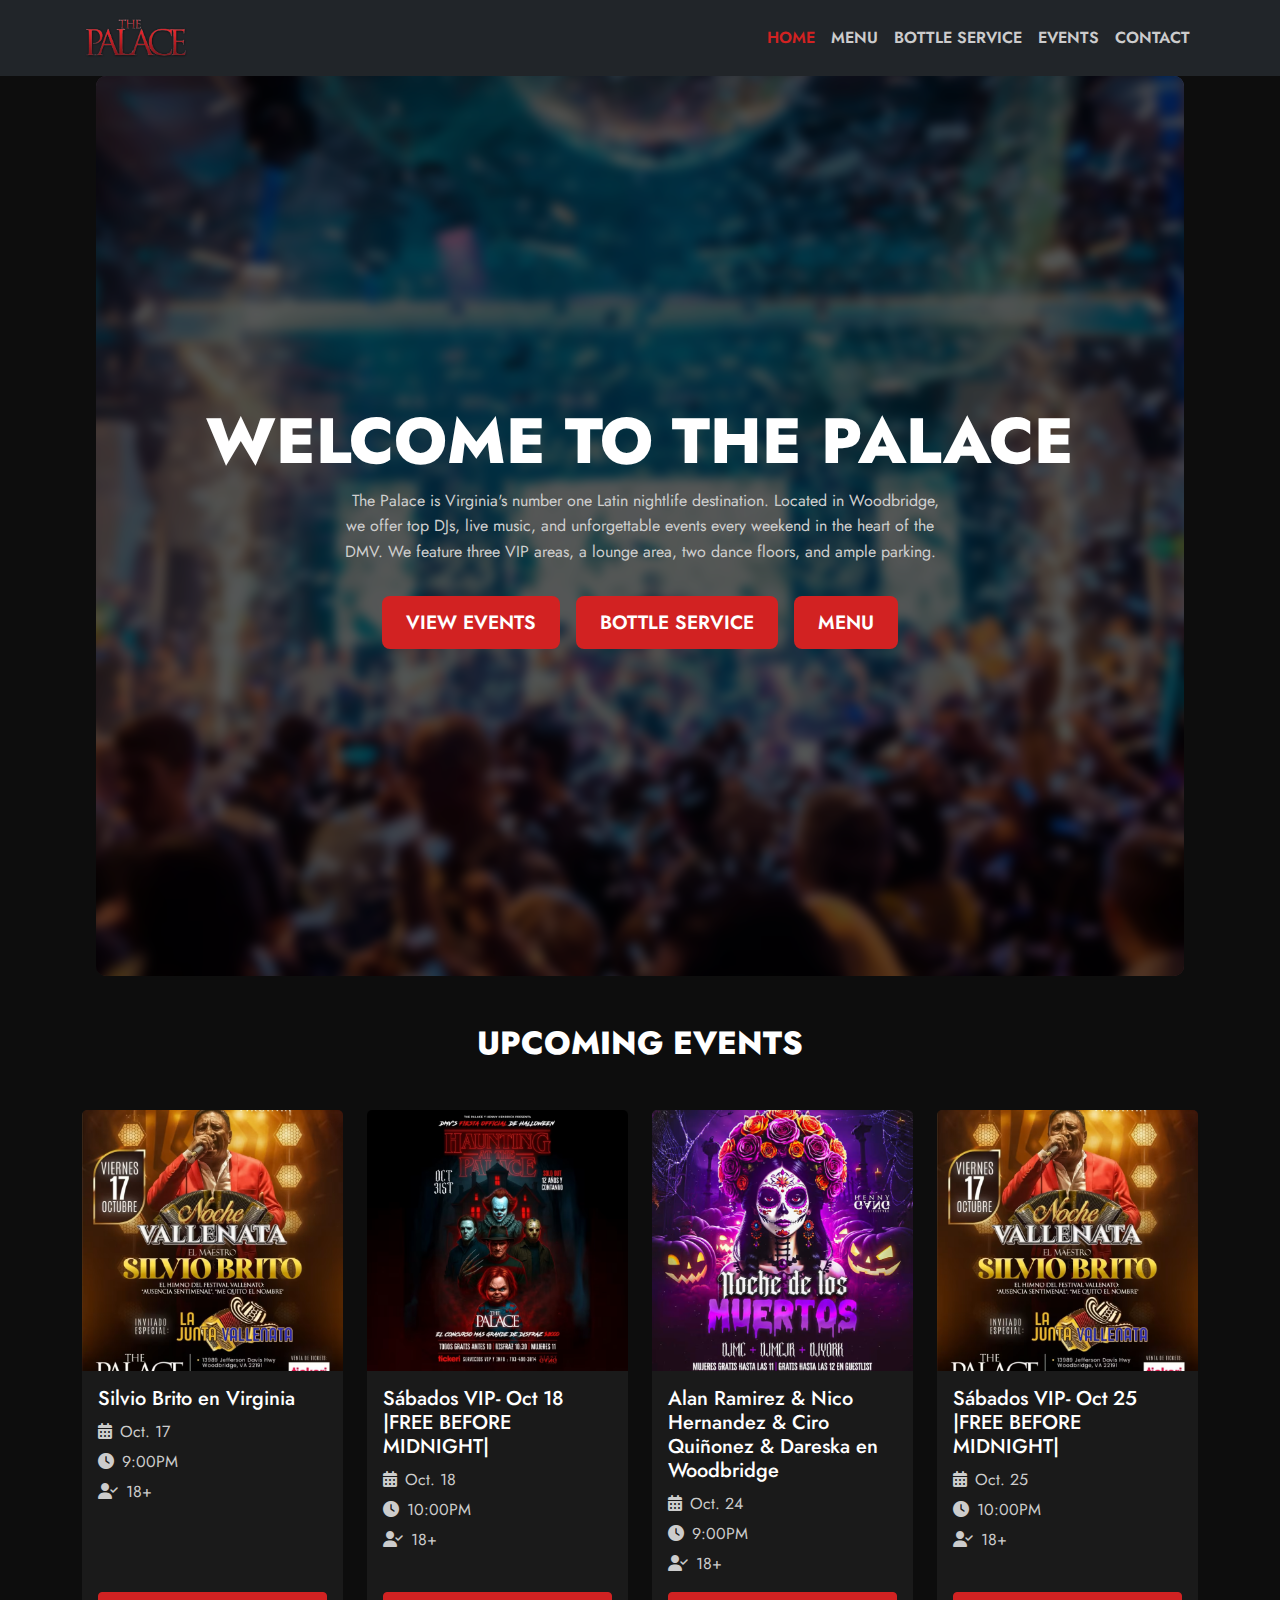
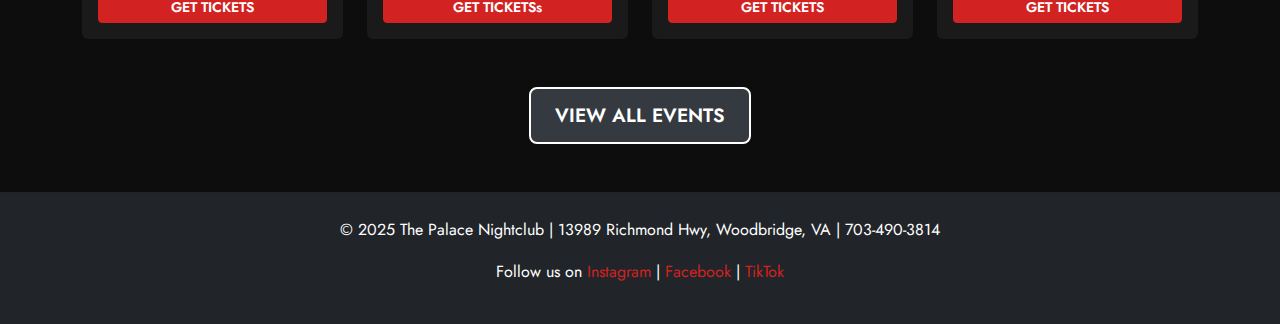
<file: index.html>
<!DOCTYPE html>
<html lang="en">
<head>
  <meta charset="UTF-8">
  <meta name="viewport" content="width=device-width, initial-scale=1.0">
  <title>The Palace Nightclub</title>
  <link href="https://cdn.jsdelivr.net/npm/bootstrap@5.3.2/dist/css/bootstrap.min.css" rel="stylesheet">
  <link rel="stylesheet" href="style.css">
  <link rel="preconnect" href="https://fonts.googleapis.com">
  <link rel="preconnect" href="https://fonts.gstatic.com" crossorigin>
  <link href="https://fonts.googleapis.com/css2?family=Jost:ital,wght@0,100..900;1,100..900&display=swap" rel="stylesheet">
  <link rel="stylesheet" href="https://cdnjs.cloudflare.com/ajax/libs/font-awesome/6.5.1/css/all.min.css">
  <link rel="icon" type="image/png" href="/images/favicon/favicon-96x96.png" sizes="96x96" />
  <link rel="icon" type="image/svg+xml" href="/images/favicon/favicon.svg" />
  <link rel="shortcut icon" href="/images/favicon/favicon.ico" />
  <link rel="apple-touch-icon" sizes="180x180" href="/images/favicon/apple-touch-icon.png" />
  <link rel="manifest" href="/images/favicon/site.webmanifest" />
</head>
<body>
  <!-- Navbar -->
  <nav class="navbar navbar-expand-lg navbar-dark bg-dark">
    <div class="container">
      <a class="navbar-brand" href="index.html"><img src="images/palace logo rectangle.png" alt="The Palace Logo" style="height: 50px;"></a>
      <button class="navbar-toggler" type="button" data-bs-toggle="collapse" data-bs-target="#navbarNav">
        <span class="navbar-toggler-icon"></span>
      </button>
      <div class="collapse navbar-collapse" id="navbarNav">
        <ul class="navbar-nav ms-auto">
          <li class="nav-item"><a class="nav-link active" href="index.html">Home</a></li>
          <li class="nav-item"><a class="nav-link" href="menu.html">Menu</a></li>
          <li class="nav-item"><a class="nav-link" href="bottle-service.html">Bottle Service</a></li>
          <li class="nav-item"><a class="nav-link" href="#events">Events</a></li>
          <li class="nav-item"><a class="nav-link" href="contact.html">Contact</a></li>
        </ul>
      </div>
    </div>
  </nav>

  <!-- Hero Section -->
  <section class="hero text-center text-white d-flex flex-column justify-content-center align-items-center">
    <div class="hero-background"></div>
    <div class="hero-content">
      <h1>Welcome to The Palace</h1>
      <p class="hero-text">&nbsp; The Palace is Virginia's number one Latin nightlife destination. Located in Woodbridge, we offer top DJs, live music, and unforgettable events every weekend in the heart of the DMV. We feature three VIP areas, a lounge area, two dance floors, and ample parking.</p>
      <div class="d-flex gap-3 justify-content-center">
        <a href="#events" class="btn btn-primary btn-lg">VIEW EVENTS</a>
        <a href="bottle-service.html" class="btn btn-warning btn-lg">BOTTLE SERVICE</a>
        <a href="menu.html" class="btn btn-success btn-lg">MENU</a>
      </div>
    </div>
  </section>

  <!-- Events Section -->
  <section id="events" class="py-5">
    <div class="container">
      <h2 class="text-center mb-5">Upcoming Events</h2>
      <div class="row g-4">
        <!-- Event 1 -->
        <div class="col-lg-3 col-md-6">
          <div class="card h-100">
            <a href="https://www.tickeri.com/events/ob8lcvkmm73m/silvio-brito-en-virginia" target="_blank">
              <img src="images/events/e1.avif" class="card-img-top" alt="Silvio Brito en Virginia">
            </a>
            <div class="card-body d-flex flex-column">
              <h5 class="card-title">
                <a href="https://www.tickeri.com/events/ob8lcvkmm73m/silvio-brito-en-virginia" target="_blank" class="text-white">Silvio Brito en Virginia</a>
              </h5>
              <p class="card-text mb-1"><i class="fas fa-calendar-alt me-2"></i>Oct. 17</p>
              <p class="card-text mb-1"><i class="fas fa-clock me-2"></i>9:00PM</p>
              <p class="card-text"><i class="fas fa-user-check me-2"></i>18+</p>
              <a href="https://www.tickeri.com/events/ob8lcvkmm73m/silvio-brito-en-virginia" target="_blank" class="btn btn-sm btn-danger mt-auto">GET TICKETS</a>
            </div>
          </div>
        </div>
        <!-- Event 2 -->
        <div class="col-lg-3 col-md-6">
          <div class="card h-100">
            <a href="https://www.tickeri.com/events/zk0ogqdmu4p8/sa-bados-vip-oct-18" target="_blank">
              <img src="images/events/e2.avif" class="card-img-top" alt="Sábados VIP- Oct 18">
            </a>
            <div class="card-body d-flex flex-column">
              <h5 class="card-title">
                <a href="https://www.tickeri.com/events/zk0ogqdmu4p8/sa-bados-vip-oct-18" target="_blank" class="text-white">Sábados VIP- Oct 18 |FREE BEFORE MIDNIGHT|</a>
              </h5>
              <p class="card-text mb-1"><i class="fas fa-calendar-alt me-2"></i>Oct. 18</p>
              <p class="card-text mb-1"><i class="fas fa-clock me-2"></i>10:00PM</p>
              <p class="card-text"><i class="fas fa-user-check me-2"></i>18+</p>
              <a href="https://www.tickeri.com/events/zk0ogqdmu4p8/sa-bados-vip-oct-18" target="_blank" class="btn btn-sm btn-danger mt-auto">GET TICKETSs</a>
            </div>
          </div>
        </div>
        <!-- Event 3 -->
        <div class="col-lg-3 col-md-6">
          <div class="card h-100">
            <a href="https://www.tickeri.com/events/ojxir30eh17n/alan-ramirez-nico-hernandez-ciro-quin-onez-dareska-en-woodbridge" target="_blank">
              <img src="images/events/e3.avif" class="card-img-top" alt="Lucho Torres - Humor Colombiano">
            </a>
            <div class="card-body d-flex flex-column">
              <h5 class="card-title">
                <a href="https://www.tickeri.com/events/ojxir30eh17n/alan-ramirez-nico-hernandez-ciro-quin-onez-dareska-en-woodbridge" target="_blank" class="text-white">Alan Ramirez & Nico Hernandez & Ciro Quiñonez & Dareska en Woodbridge</a>
              </h5>
              <p class="card-text mb-1"><i class="fas fa-calendar-alt me-2"></i>Oct. 24</p>
              <p class="card-text mb-1"><i class="fas fa-clock me-2"></i>9:00PM</p>
              <p class="card-text"><i class="fas fa-user-check me-2"></i>18+</p>
              <a href="https://www.tickeri.com/events/ojxir30eh17n/alan-ramirez-nico-hernandez-ciro-quin-onez-dareska-en-woodbridge" target="_blank" class="btn btn-sm btn-danger mt-auto">GET TICKETS</a>
            </div>
          </div>
        </div>
        <!-- Event 4 -->
        <div class="col-lg-3 col-md-6">
          <div class="card h-100">
            <a href="https://www.tickeri.com/events/c23ilj78t141/sa-bados-vip-oct-25" target="_blank">
              <img src="images/events/e4.avif" class="card-img-top" alt="Silvio Brito en Virginia">
            </a>
            <div class="card-body d-flex flex-column">
              <h5 class="card-title">
                <a href="https://www.tickeri.com/events/c23ilj78t141/sa-bados-vip-oct-25" target="_blank" class="text-white">Sábados VIP- Oct 25 |FREE BEFORE MIDNIGHT|</a>
              </h5>
              <p class="card-text mb-1"><i class="fas fa-calendar-alt me-2"></i>Oct. 25</p>
              <p class="card-text mb-1"><i class="fas fa-clock me-2"></i>10:00PM</p>
              <p class="card-text"><i class="fas fa-user-check me-2"></i>18+</p>
              <a href="https://www.tickeri.com/events/c23ilj78t141/sa-bados-vip-oct-25" target="_blank" class="btn btn-sm btn-danger mt-auto">GET TICKETS</a>
            </div>
          </div>
        </div>
      </div>
      <div class="text-center mt-5">
        <a href="https://www.tickeri.com/venues/54aae1f5e7fbb67858965ec4" class="btn btn-view-all btn-lg" target="_blank">VIEW ALL EVENTS</a>
      </div>
    </div>
  </section>

  <!-- Footer -->
  <footer class="bg-dark text-white text-center py-4">
    <p>&copy; 2025 The Palace Nightclub | 13989 Richmond Hwy, Woodbridge, VA | 703-490-3814</p>
    <p>Follow us on
      <a href="https://www.instagram.com/the_palace_official" target="_blank">Instagram</a> | 
      <a href="https://www.facebook.com/palaceva" target="_blank">Facebook</a> |
      <a href="https://www.tiktok.com/@the.palace.va" target="_blank">TikTok</a>
    </p>
  </footer>

  <script src="https://cdn.jsdelivr.net/npm/bootstrap@5.3.2/dist/js/bootstrap.bundle.min.js"></script>
  <script src="main.js"></script>

</body>
</html>
</file>
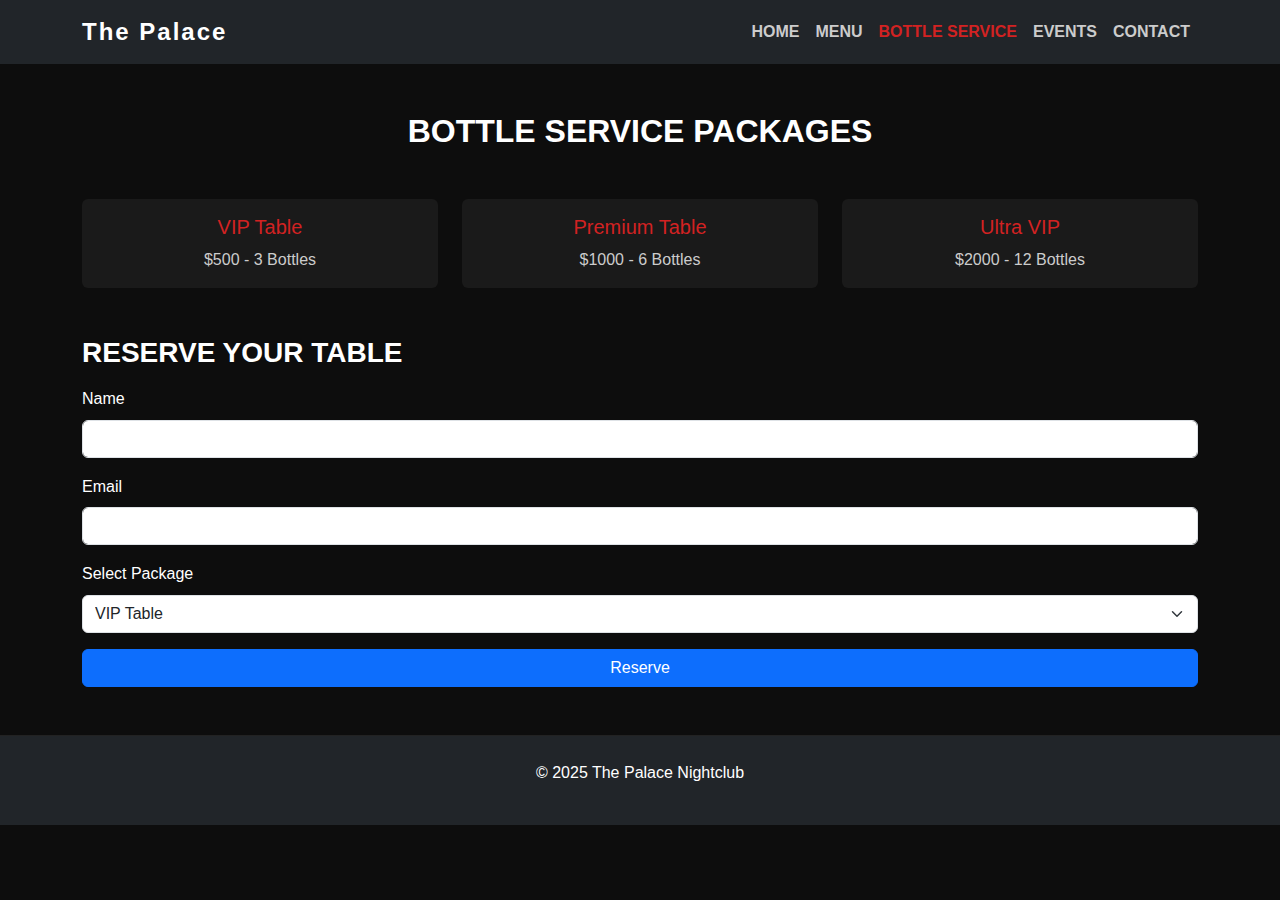
<file: bottle-service.html>
<!DOCTYPE html>
<html lang="en">
<head>
  <meta charset="UTF-8">
  <meta name="viewport" content="width=device-width, initial-scale=1.0">
  <title>Bottle Service | The Palace</title>
  <link href="https://cdn.jsdelivr.net/npm/bootstrap@5.3.2/dist/css/bootstrap.min.css" rel="stylesheet">
  <link rel="stylesheet" href="style.css">
</head>
<body>
  <nav class="navbar navbar-expand-lg navbar-dark bg-dark">
    <div class="container">
      <a class="navbar-brand" href="index.html">The Palace</a>
      <button class="navbar-toggler" type="button" data-bs-toggle="collapse" data-bs-target="#navbarNav">
        <span class="navbar-toggler-icon"></span>
      </button>
      <div class="collapse navbar-collapse" id="navbarNav">
        <ul class="navbar-nav ms-auto">
          <li class="nav-item"><a class="nav-link" href="index.html">Home</a></li>
          <li class="nav-item"><a class="nav-link" href="menu.html">Menu</a></li>
          <li class="nav-item"><a class="nav-link active" href="#">Bottle Service</a></li>
          <li class="nav-item"><a class="nav-link" href="#events">Events</a></li>
          <li class="nav-item"><a class="nav-link" href="contact.html">Contact</a></li>
        </ul>
      </div>
    </div>
  </nav>

  <section class="py-5">
    <div class="container">
      <h2 class="text-center mb-5">Bottle Service Packages</h2>
      <div class="row g-4">
        <div class="col-md-4">
          <div class="card text-center">
            <div class="card-body">
              <h5 class="card-title">VIP Table</h5>
              <p class="card-text">$500 - 3 Bottles</p>
            </div>
          </div>
        </div>
        <div class="col-md-4">
          <div class="card text-center">
            <div class="card-body">
              <h5 class="card-title">Premium Table</h5>
              <p class="card-text">$1000 - 6 Bottles</p>
            </div>
          </div>
        </div>
        <div class="col-md-4">
          <div class="card text-center">
            <div class="card-body">
              <h5 class="card-title">Ultra VIP</h5>
              <p class="card-text">$2000 - 12 Bottles</p>
            </div>
          </div>
        </div>
      </div>

      <h3 class="mt-5">Reserve Your Table</h3>
      <form action="#" class="mt-3">
        <div class="mb-3">
          <label for="name" class="form-label">Name</label>
          <input type="text" id="name" class="form-control">
        </div>
        <div class="mb-3">
          <label for="email" class="form-label">Email</label>
          <input type="email" id="email" class="form-control">
        </div>
        <div class="mb-3">
          <label for="package" class="form-label">Select Package</label>
          <select id="package" class="form-select">
            <option>VIP Table</option>
            <option>Premium Table</option>
            <option>Ultra VIP</option>
          </select>
        </div>
        <button type="submit" class="btn btn-primary">Reserve</button>
      </form>
    </div>
  </section>

  <footer class="bg-dark text-white text-center py-4">
    <p>&copy; 2025 The Palace Nightclub</p>
  </footer>
</body>
</html>
</file>
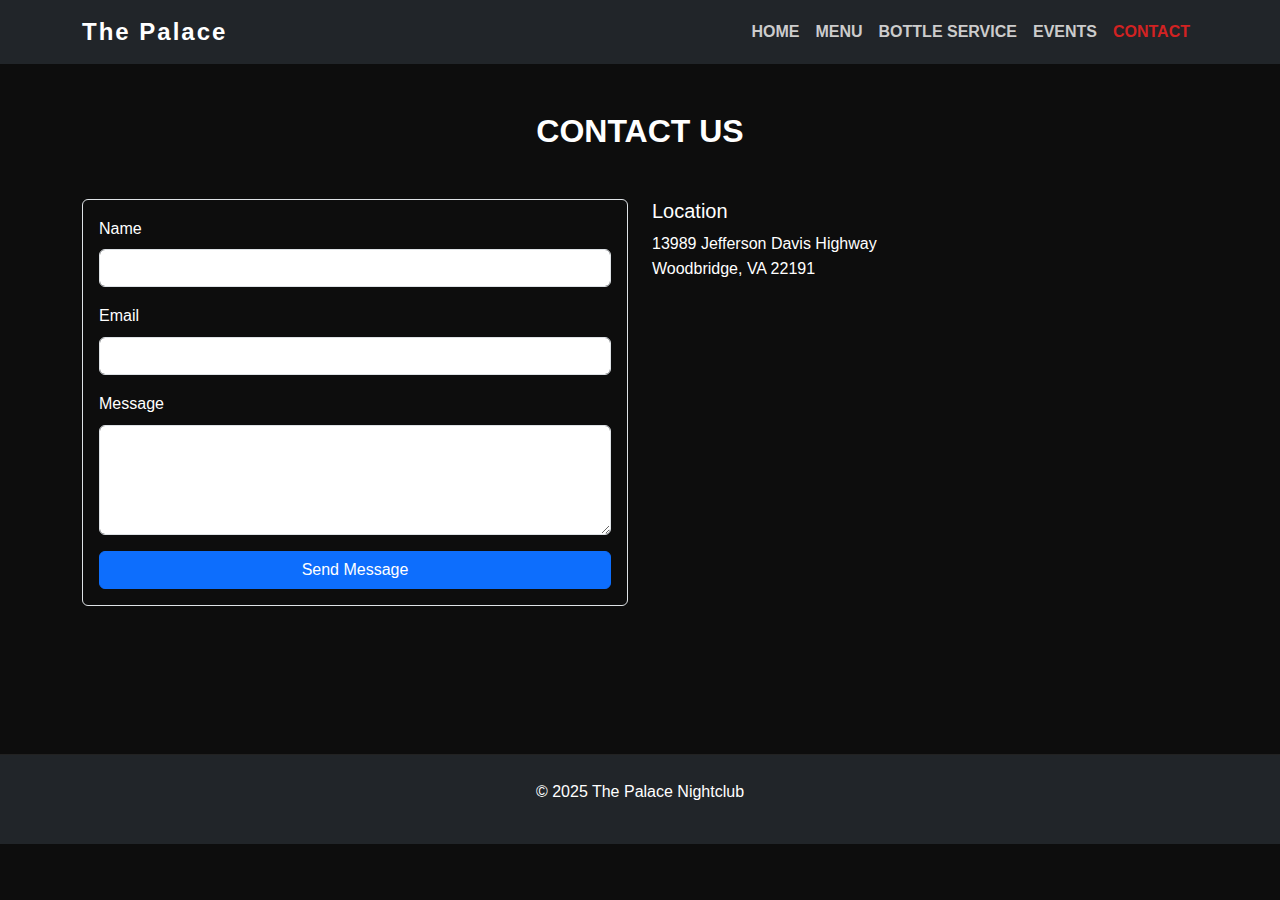
<file: contact.html>
<!DOCTYPE html>
<html lang="en">
<head>
  <meta charset="UTF-8">
  <meta name="viewport" content="width=device-width, initial-scale=1.0">
  <title>Contact | The Palace</title>
  <link href="https://cdn.jsdelivr.net/npm/bootstrap@5.3.2/dist/css/bootstrap.min.css" rel="stylesheet">
  <link rel="stylesheet" href="style.css">
</head>
<body>
  <nav class="navbar navbar-expand-lg navbar-dark bg-dark">
    <div class="container">
      <a class="navbar-brand" href="index.html">The Palace</a>
      <button class="navbar-toggler" type="button" data-bs-toggle="collapse" data-bs-target="#navbarNav">
        <span class="navbar-toggler-icon"></span>
      </button>
      <div class="collapse navbar-collapse" id="navbarNav">
        <ul class="navbar-nav ms-auto">
          <li class="nav-item"><a class="nav-link" href="index.html">Home</a></li>
          <li class="nav-item"><a class="nav-link" href="menu.html">Menu</a></li>
          <li class="nav-item"><a class="nav-link" href="bottle-service.html">Bottle Service</a></li>
          <li class="nav-item"><a class="nav-link" href="#events">Events</a></li>
          <li class="nav-item"><a class="nav-link active" href="#">Contact</a></li>
        </ul>
      </div>
    </div>
  </nav>
  
<section class="py-5">
  <div class="container">
    <h2 class="text-center mb-5">Contact Us</h2>
    <div class="row">
      <!-- Contact Form -->
      <div class="col-md-6 mb-3">
        <form action="#" class="p-3 border rounded">
          <div class="mb-3">
            <label for="name" class="form-label">Name</label>
            <input type="text" id="name" class="form-control">
          </div>
          <div class="mb-3">
            <label for="email" class="form-label">Email</label>
            <input type="email" id="email" class="form-control">
          </div>
          <div class="mb-3">
            <label for="message" class="form-label">Message</label>
            <textarea id="message" class="form-control" rows="4"></textarea>
          </div>
          <button type="submit" class="btn btn-primary">Send Message</button>
        </form>
      </div>

      <!-- Address & Map -->
      <div class="col-md-6">
        <h5>Location</h5>
        <p>13989 Jefferson Davis Highway<br>Woodbridge, VA 22191</p>
        <div class="map-container">
          <iframe
            width="100%" 
            height="400" 
            style="border:0;" 
            loading="lazy" 
            allowfullscreen
            src="https://www.google.com/maps/embed/v1/place?key=AIzaSyAVSlFUcZ0vzL98K-WyPoa_IrewwnG3T08&q=13989+Jefferson+Davis+Highway+Woodbridge+VA">
          </iframe>
        </div>
      </div>
    </div>
  </div>
</section>


  <footer class="bg-dark text-white text-center py-4">
    <p>&copy; 2025 The Palace Nightclub</p>
  </footer>
</body>
</html>
</file>
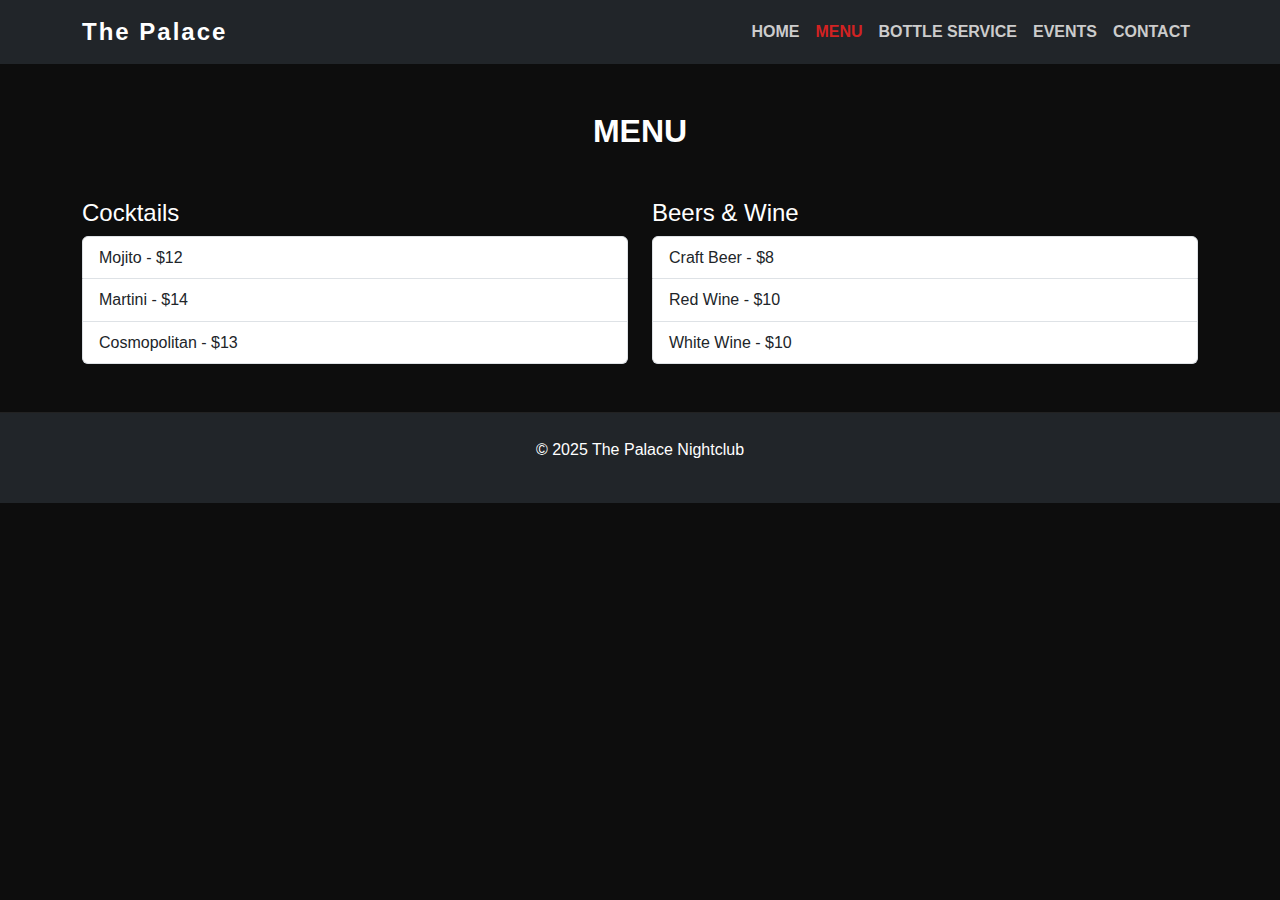
<file: menu.html>
<!DOCTYPE html>
<html lang="en">
<head>
  <meta charset="UTF-8">
  <meta name="viewport" content="width=device-width, initial-scale=1.0">
  <title>Menu | The Palace</title>
  <link href="https://cdn.jsdelivr.net/npm/bootstrap@5.3.2/dist/css/bootstrap.min.css" rel="stylesheet">
  <link rel="stylesheet" href="style.css">
</head>
<body>
  <!-- Navbar -->
  <nav class="navbar navbar-expand-lg navbar-dark bg-dark">
    <div class="container">
      <a class="navbar-brand" href="index.html">The Palace</a>
      <button class="navbar-toggler" type="button" data-bs-toggle="collapse" data-bs-target="#navbarNav">
        <span class="navbar-toggler-icon"></span>
      </button>
      <div class="collapse navbar-collapse" id="navbarNav">
        <ul class="navbar-nav ms-auto">
          <li class="nav-item"><a class="nav-link" href="index.html">Home</a></li>
          <li class="nav-item"><a class="nav-link active" href="#">Menu</a></li>
          <li class="nav-item"><a class="nav-link" href="bottle-service.html">Bottle Service</a></li>
          <li class="nav-item"><a class="nav-link" href="#events">Events</a></li>
          <li class="nav-item"><a class="nav-link" href="contact.html">Contact</a></li>
        </ul>
      </div>
    </div>
  </nav>

  <section class="py-5">
    <div class="container">
      <h2 class="text-center mb-5">Menu</h2>
      <div class="row">
        <div class="col-md-6">
          <h4>Cocktails</h4>
          <ul class="list-group">
            <li class="list-group-item">Mojito - $12</li>
            <li class="list-group-item">Martini - $14</li>
            <li class="list-group-item">Cosmopolitan - $13</li>
          </ul>
        </div>
        <div class="col-md-6">
          <h4>Beers & Wine</h4>
          <ul class="list-group">
            <li class="list-group-item">Craft Beer - $8</li>
            <li class="list-group-item">Red Wine - $10</li>
            <li class="list-group-item">White Wine - $10</li>
          </ul>
        </div>
      </div>
    </div>
  </section>

  <footer class="bg-dark text-white text-center py-4">
    <p>&copy; 2025 The Palace Nightclub</p>
  </footer>
</body>
</html>
</file>
<file: style.css>
/* Global Styles */
body {
  font-family: 'Jost', sans-serif;
  background-color: #0d0d0d;
  color: #fff;
  line-height: 1.6;
  margin: 0;
  padding: 0;
}
h1, h2, h3 {
  font-family: 'Jost', sans-serif;
  font-weight: 800;
  text-transform: uppercase;
}

a {
  text-decoration: none;
}

.navbar {
  background: #111;
}

.navbar-brand {
  font-weight: bold;
  letter-spacing: 2px;
  font-size: 1.5rem;
}

.nav-link {
  color: #ccc !important;
  transition: color 0.3s;
  font-weight: 600;
  text-transform: uppercase;
}

.nav-link:hover, .nav-link.active {
  color: #d22222 !important;
}

/* Hero Section */
.hero {
  font: 'Jost', sans-serif;
  position: relative;
  height: 100vh;
  display: flex;
  flex-direction: column;
  justify-content: center;
  align-items: center;
  text-align: center;
  overflow: hidden;
  max-width: 85%;
  margin: 0 auto;
  border-radius: 10px;
}

.hero-background {
  position: absolute;
  top: 0;
  left: 0;
  width: 100%;
  height: 100%;
  background: url('images/hero.jpg') no-repeat center center/cover;
  filter: blur(5px);
  transform: scale(1.1); /* To avoid blurred edges */
  z-index: 0;
}

.hero::after {
  content: "";
  position: absolute;
  top:0;
  left:0;
  width:100%;
  height:100%;
  background: rgba(0,0,0,0.65);
  z-index:1;
}

.hero-content {
  z-index: 2;
}

.hero h1 {
  font-size: 4rem;
  font: 'Jost', sans-serif;
  z-index:2;
  color: #fff;
}

.hero-text {
  font-weight: 400;
  z-index: 2;
  color: #cfcfcf;
  max-width: 600px;
  margin: 0 auto 2rem;
}

.hero .btn {
  font-size: 1.2rem;
  padding: 0.75rem 1.5rem;
  z-index: 2;
  transition: all 0.3s;
  color: #fff;
  font-weight: 600;
}

.hero .btn-primary { background: #d22222; border: none; }
.hero .btn-primary:hover { background: #e04444; transform: scale(1.05); }

.hero .btn-warning { background: #d22222; border: none; }
.hero .btn-warning:hover { background: #e04444; transform: scale(1.05); }

.hero .btn-success { background: #d22222; border: none; }
.hero .btn-success:hover { background: #e04444; transform: scale(1.05); }

/* Events Section */
#events .card {
  background: #1a1a1a;
  border: none;
  transition: transform 0.3s, box-shadow 0.3s;
}

#events .card:hover {
  transform: scale(1.05);
  box-shadow: 0 0 20px #d22222;
}

#events .card-title {
  color: #d22222;
}

#events .card-title a {
  color: #d22222;
  text-decoration: none;
  transition: color 0.3s;
}

#events .card-title a:hover {
  color: #fff;
}

#events .card-img-top {
  aspect-ratio: 1 / 1;
  object-fit: cover;
}

#events .card-text {
  color: #ccc;
}

#events .btn {
  font-size: 1.2rem;
  padding: 0.75rem 1.5rem;
  z-index: 2;
  transition: all 0.3s;
  color: #fff;
  font-weight: 600;
}

#events .btn-primary {
  background: #d22222;
  border: none;
}

#events .btn-primary:hover {
  background: #e04444;
}

#events .btn-sm {
  background-color: #d22222;
  border-color: #d22222;
  font-size: 0.875rem;
  padding: 0.25rem 0.75rem;
}

#events .btn-sm:hover {
  background-color: #e04444;
  border-color: #e04444;
}

.btn-view-all {
  background-color: #343a40; /* dark grey */
  color: #fff; /* white text */
  border: 2px solid #fff; /* white outline */
  font-weight: 600;
  text-transform: uppercase;
  transition: all 0.3s;
}

.btn-view-all:hover {
  background-color: #fff;
  color: #343a40;
  border-color: #fff;
}

/* Menu & Bottle Service Cards */
.card {
  background: #1a1a1a;
  border: none;
  color: #fff;
}

.card-title {
  color: #d22222;
}

.card-text {
  color: #ccc;
}

/* Forms */
form input, form select, form textarea {
  background: #111;
  border: 1px solid #333;
  color: #fff;
}

form input:focus, form select:focus, form textarea:focus {
  border-color: #d22222;
  outline: none;
  box-shadow: 0 0 10px #d22222;
}

form button {
  background: #d22222;
  border: none;
  transition: all 0.3s;
}

form button:hover {
  background: #e04444;
  transform: scale(1.05);
}

/* Footer */
footer {
  background: #111;
  color: #ccc;
  text-align: center;
  padding: 2rem 0;
  border-top: 1px solid #222;
}

footer a {
  color: #d22222;
  transition: color 0.3s;
}

footer a:hover {
  color: #e04444;
}

/* Contact Page Map */
.map-container {
  width: 100%;
  min-height: 100%;
  border-radius: 10px;
  overflow: hidden;
  flex-grow: 1;
}


form {
  display: flex;
  flex-direction: column;
}

#sendMessageBtn {
  background-color: #d22222;
  color: #fff;
  font-weight: 600;
}

#sendMessageBtn:hover {
  background-color: #e04444;
}
</file>
